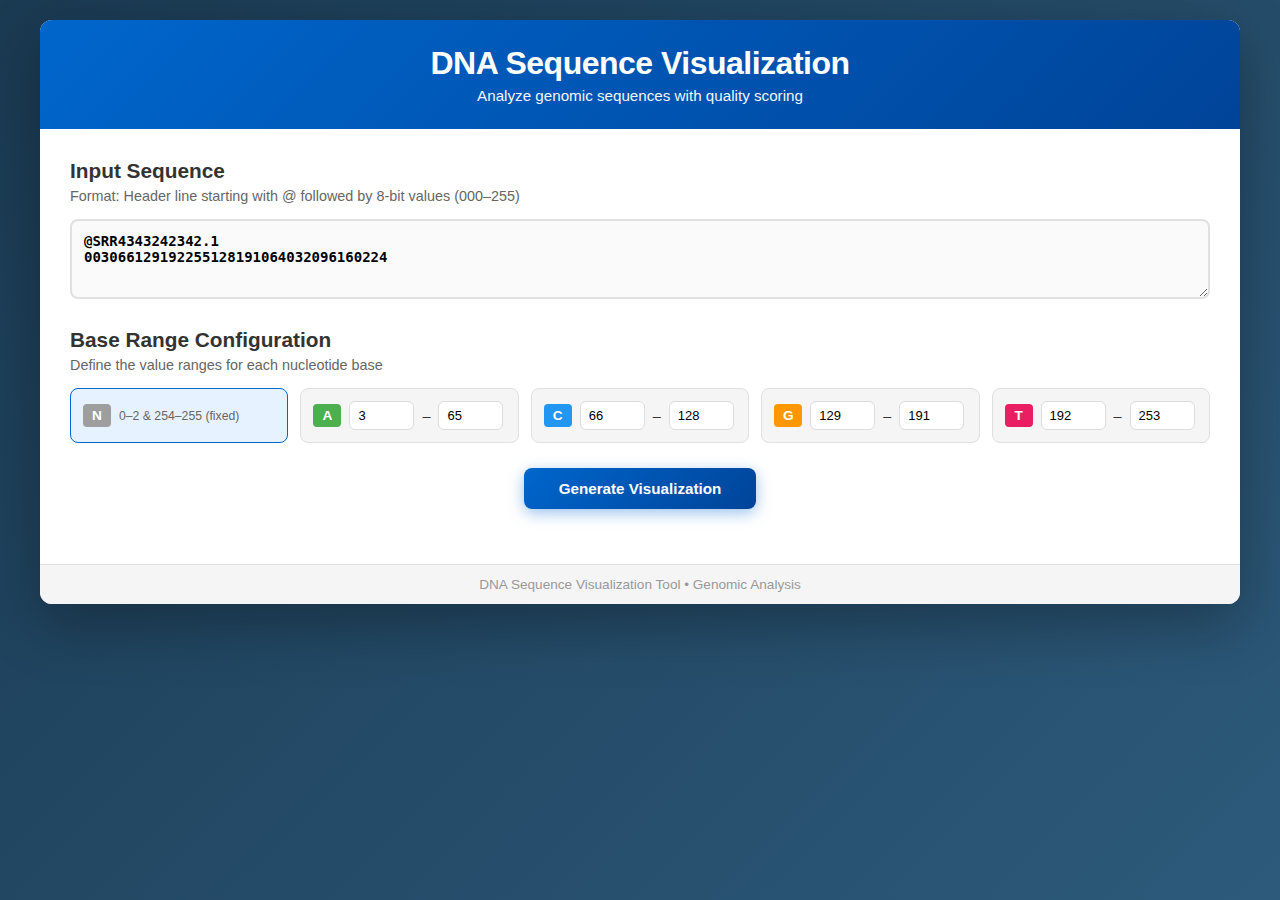
<file: tools/fastr/DNA Visualizer/index.html>
<!DOCTYPE html>
<html lang="en">
<head>
  <meta charset="UTF-8">
  <meta name="viewport" content="width=device-width, initial-scale=1.0">
  <title>DNA Sequence Visualization</title>
  <link rel="stylesheet" href="../../../assets/css/fastrVisualizer.css">
</head>
<body>
  <div class="container">
    <header class="header">
      <h1>DNA Sequence Visualization</h1>
      <p class="subtitle">Analyze genomic sequences with quality scoring</p>
    </header>

    <main class="main-content">
      <section class="input-section">
        <div class="section-header">
          <h2>Input Sequence</h2>
          <p class="help-text">Format: Header line starting with @ followed by 8-bit values (000–255)</p>
        </div>
        
        <textarea id="sequenceInput" placeholder="@SRR4343242342.1&#10;003066129192255128191064032096160224">@SRR4343242342.1
003066129192255128191064032096160224</textarea>
      </section>

      <section class="ranges-section">
        <div class="section-header">
          <h2>Base Range Configuration</h2>
          <p class="help-text">Define the value ranges for each nucleotide base</p>
        </div>
        
        <div class="ranges">
          <div class="range-item fixed">
            <span class="base-label">N</span>
            <span class="range-value">0–2 & 254–255 (fixed)</span>
          </div>
          <div class="range-item">
            <span class="base-label">A</span>
            <input id="Amin" value="3" type="number"> –
            <input id="Amax" value="65" type="number">
          </div>
          <div class="range-item">
            <span class="base-label">C</span>
            <input id="Cmin" value="66" type="number"> –
            <input id="Cmax" value="128" type="number">
          </div>
          <div class="range-item">
            <span class="base-label">G</span>
            <input id="Gmin" value="129" type="number"> –
            <input id="Gmax" value="191" type="number">
          </div>
          <div class="range-item">
            <span class="base-label">T</span>
            <input id="Tmin" value="192" type="number"> –
            <input id="Tmax" value="253" type="number">
          </div>
        </div>
      </section>

      <div class="button-container">
        <button class="btn-generate" onclick="generateImage()">Generate Visualization</button>
      </div>

      <div id="output" class="output-section"></div>
    </main>

    <footer class="footer">
      <p>DNA Sequence Visualization Tool • Genomic Analysis</p>
    </footer>
  </div>

  <script src="../../../assets/js/fastrVisualizer.js"></script>
</body>
</html>
</file>
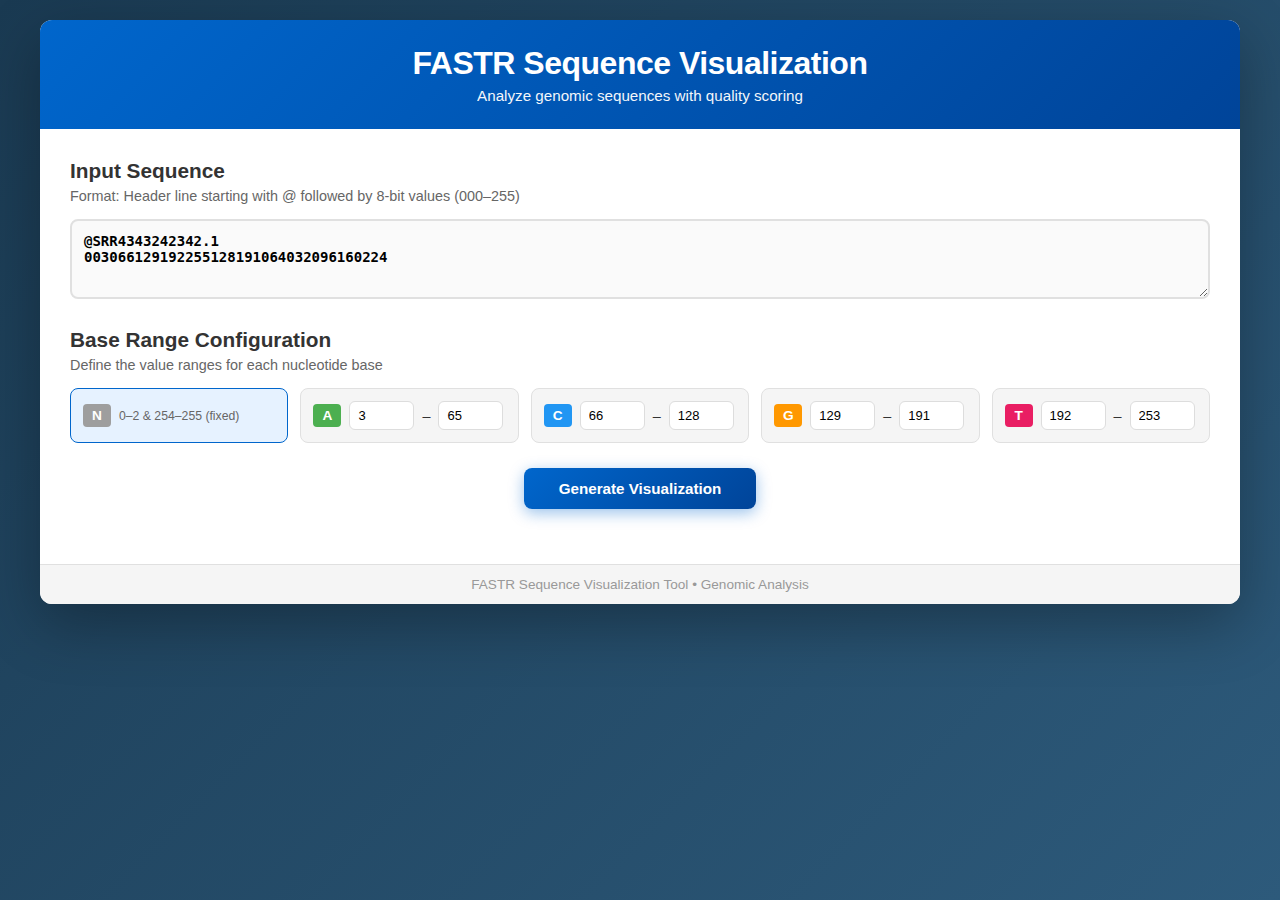
<file: tools/fastr/FASTR Visualizer/index.html>
<!DOCTYPE html>
<html lang="en">
<head>
  
  <meta charset="UTF-8">
  <meta name="viewport" content="width=device-width, initial-scale=1.0">
  <title>FASTR Sequence Visualization</title>
  <link rel="stylesheet" href="../../../assets/css/fastrVisualizer.css">
</head>
<body>
  <div class="container">
    <header class="header">
      <h1>FASTR Sequence Visualization</h1>
      <p class="subtitle">Analyze genomic sequences with quality scoring</p>
    </header>

    <main class="main-content">
      <section class="input-section">
        <div class="section-header">
          <h2>Input Sequence</h2>
          <p class="help-text">Format: Header line starting with @ followed by 8-bit values (000–255)</p>
        </div>
        
        <textarea id="sequenceInput" placeholder="@SRR4343242342.1&#10;003066129192255128191064032096160224">@SRR4343242342.1
003066129192255128191064032096160224</textarea>
      </section>

      <section class="ranges-section">
        <div class="section-header">
          <h2>Base Range Configuration</h2>
          <p class="help-text">Define the value ranges for each nucleotide base</p>
        </div>
        
        <div class="ranges">
          <div class="range-item fixed">
            <span class="base-label">N</span>
            <span class="range-value">0–2 & 254–255 (fixed)</span>
          </div>
          <div class="range-item">
            <span class="base-label">A</span>
            <input id="Amin" value="3" type="number"> –
            <input id="Amax" value="65" type="number">
          </div>
          <div class="range-item">
            <span class="base-label">C</span>
            <input id="Cmin" value="66" type="number"> –
            <input id="Cmax" value="128" type="number">
          </div>
          <div class="range-item">
            <span class="base-label">G</span>
            <input id="Gmin" value="129" type="number"> –
            <input id="Gmax" value="191" type="number">
          </div>
          <div class="range-item">
            <span class="base-label">T</span>
            <input id="Tmin" value="192" type="number"> –
            <input id="Tmax" value="253" type="number">
          </div>
        </div>
      </section>

      <div class="button-container">
        <button class="btn-generate" onclick="generateImage()">Generate Visualization</button>
      </div>

      <div id="output" class="output-section"></div>
    </main>

    <footer class="footer">
      <p>FASTR Sequence Visualization Tool • Genomic Analysis</p>
    </footer>
  </div>

  <script src="../../../assets/js/fastrVisualizer.js"></script>
</body>
</html>
</file>
<file: assets/css/fastrVisualizer.css>
* {
  margin: 0;
  padding: 0;
  box-sizing: border-box;
}

body {
  font-family: -apple-system, BlinkMacSystemFont, 'Segoe UI', Roboto, 'Helvetica Neue', Arial, sans-serif;
  background: linear-gradient(135deg, #1a3a52 0%, #2d5a7b 100%);
  min-height: 100vh;
  padding: 20px;
  color: #333;
}

.container {
  max-width: 1200px;
  margin: 0 auto;
  background: white;
  border-radius: 12px;
  box-shadow: 0 20px 60px rgba(0, 0, 0, 0.3);
  overflow: hidden;
}

.header {
  background: linear-gradient(135deg, #0066cc 0%, #004499 100%);
  color: white;
  padding: 25px 30px;
  text-align: center;
}

.header h1 {
  font-size: 2em;
  margin-bottom: 5px;
  font-weight: 700;
  letter-spacing: -0.5px;
}

.subtitle {
  font-size: 0.95em;
  opacity: 0.95;
  font-weight: 300;
}

.main-content {
  padding: 30px 30px;
}

.section-header {
  margin-bottom: 15px;
}

.section-header h2 {
  font-size: 1.3em;
  color: #333;
  margin-bottom: 5px;
  font-weight: 600;
}

.help-text {
  font-size: 0.9em;
  color: #666;
  font-weight: 400;
}

.input-section {
  margin-bottom: 25px;
}

textarea {
  width: 100%;
  height: 80px;
  font-family: 'Monaco', 'Menlo', 'Ubuntu Mono', monospace;
  font-size: 14px;
  font-weight: 700;
  padding: 12px;
  border: 2px solid #e0e0e0;
  border-radius: 8px;
  resize: vertical;
  transition: all 0.3s ease;
  background: #fafafa;
}

textarea:focus {
  outline: none;
  border-color: #0066cc;
  background: white;
  box-shadow: 0 0 0 3px rgba(0, 102, 204, 0.1);
}

.ranges-section {
  margin-bottom: 25px;
}

.ranges {
  display: grid;
  grid-template-columns: repeat(auto-fit, minmax(180px, 1fr));
  gap: 12px;
}

.range-item {
  display: flex;
  align-items: center;
  gap: 8px;
  padding: 12px;
  background: #f5f5f5;
  border-radius: 8px;
  border: 1px solid #e0e0e0;
  transition: all 0.3s ease;
  font-size: 0.9em;
}

.range-item:hover {
  background: #fafafa;
  border-color: #0066cc;
  box-shadow: 0 2px 8px rgba(0, 102, 204, 0.1);
}

.range-item.fixed {
  background: #e6f2ff;
  border-color: #0066cc;
}

.base-label {
  font-weight: 700;
  font-size: 0.95em;
  min-width: 28px;
  text-align: center;
  padding: 4px 8px;
  border-radius: 4px;
  color: white;
}

/* Color each base label according to visualization colors */
.range-item.fixed .base-label {
  background-color: #9e9e9e;
}

.range-item:nth-child(2) .base-label {
  background-color: #4caf50;
}

.range-item:nth-child(3) .base-label {
  background-color: #2196f3;
}

.range-item:nth-child(4) .base-label {
  background-color: #ff9800;
}

.range-item:nth-child(5) .base-label {
  background-color: #e91e63;
}

.range-value {
  color: #666;
  font-size: 0.85em;
}

.range-item input {
  width: 65px;
  padding: 6px 8px;
  border: 1px solid #ddd;
  border-radius: 6px;
  font-size: 13px;
  transition: all 0.3s ease;
}

.range-item input:focus {
  outline: none;
  border-color: #0066cc;
  box-shadow: 0 0 0 3px rgba(0, 102, 204, 0.1);
}

.button-container {
  display: flex;
  justify-content: center;
  margin-bottom: 25px;
}

.btn-generate {
  padding: 12px 35px;
  font-size: 0.95em;
  font-weight: 600;
  color: white;
  background: linear-gradient(135deg, #0066cc 0%, #004499 100%);
  border: none;
  border-radius: 8px;
  cursor: pointer;
  transition: all 0.3s ease;
  box-shadow: 0 4px 15px rgba(0, 102, 204, 0.4);
}

.btn-generate:hover {
  transform: translateY(-2px);
  box-shadow: 0 6px 20px rgba(0, 102, 204, 0.6);
}

.btn-generate:active {
  transform: translateY(0);
}

.output-section {
  margin-top: 20px;
}

pre {
  margin-top: 12px;
  padding: 12px;
  background: #f5f5f5;
  border: 1px solid #e0e0e0;
  border-radius: 8px;
  font-size: 12px;
  font-family: 'Courier New', monospace;
  overflow-x: auto;
  line-height: 1.4;
}

table {
  border-collapse: collapse;
  margin-top: 15px;
  width: 100%;
  max-width: 100%;
  overflow-x: auto;
}

td {
  width: 24px;
  height: 24px;
  border: 1px solid #ddd;
  text-align: center;
  font-size: 11px;
  font-weight: bold;
  transition: all 0.2s ease;
}

td:hover {
  transform: scale(1.1);
  box-shadow: 0 2px 8px rgba(0, 0, 0, 0.15);
}

/* Base colors */
.base-A { background-color: #4caf50; color: #fff; }
.base-C { background-color: #2196f3; color: #fff; }
.base-G { background-color: #ff9800; color: #000; }
.base-T { background-color: #e91e63; color: #fff; }
.base-N { background-color: #9e9e9e; color: #000; }

/* Improved visualization styles */
.improved-viz {
  margin-top: 20px;
  padding: 15px;
  background: linear-gradient(135deg, #f0f4f8 0%, #e0e8f0 100%);
  border: 2px solid #0066cc;
  border-radius: 8px;
  box-shadow: 0 4px 15px rgba(0, 102, 204, 0.15);
}

.improved-viz h3 {
  color: #0066cc;
  margin-bottom: 10px;
  font-size: 1.1em;
  font-weight: 600;
}

.viz-header {
  font-weight: bold;
  margin-bottom: 8px;
  font-size: 13px;
  color: #333;
  padding: 8px;
  background: white;
  border-radius: 6px;
  border-left: 4px solid #0066cc;
}

.viz-row {
  display: flex;
  font-family: 'Courier New', monospace;
  font-size: 15px;
  line-height: 1.3;
  margin-bottom: 1px;
  padding: 4px 8px;
  background: white;
  border-radius: 4px;
}

.base-row {
  margin-bottom: 0;
}

.quality-row {
  margin-top: 0;
  margin-bottom: 0;
}

.quality-box-row {
  margin-top: 0;
}

/* Colored bases as text (no boxes) */
.colored-base {
  width: 1ch;
  text-align: center;
  font-weight: bold;
  padding: 0;
  margin: 0;
}

.colored-base.base-A { color: #4caf50; }
.colored-base.base-C { color: #2196f3; }
.colored-base.base-G { color: #ff9800; }
.colored-base.base-T { color: #e91e63; }
.colored-base.base-N { color: #9e9e9e; }

/* Quality characters as plain text with hover */
.quality-char-text {
  width: 1ch;
  text-align: center;
  font-weight: normal;
  padding: 0;
  margin: 0;
  cursor: help;
  color: #333;
}

/* Quality boxes (reusing Mohammed's liked colored boxes) */
.quality-box {
  width: 1ch;
  height: 1.2em;
  display: inline-block;
  text-align: center;
  margin: 0;
  cursor: help;
  border: 1px solid rgba(0,0,0,0.1);
  border-radius: 3px;
  transition: all 0.2s ease;
}

.quality-box:hover {
  transform: scale(1.15);
  box-shadow: 0 2px 8px rgba(0, 0, 0, 0.2);
}

.quality-green { background-color: #4caf50; }
.quality-orange { background-color: #ff9800; }
.quality-red { background-color: #f44336; }

/* Hover tooltip for both quality text and boxes */
.quality-char-text:hover::after,
.quality-box:hover::after {
  content: attr(data-accuracy) '%';
  position: absolute;
  bottom: 100%;
  left: 50%;
  transform: translateX(-50%);
  background: #333;
  color: white;
  padding: 5px 10px;
  border-radius: 4px;
  font-size: 12px;
  white-space: nowrap;
  z-index: 1000;
  margin-bottom: 5px;
  font-weight: 600;
}

.quality-char-text:hover::before,
.quality-box:hover::before {
  content: '';
  position: absolute;
  bottom: 100%;
  left: 50%;
  transform: translateX(-50%);
  border: 5px solid transparent;
  border-top-color: #333;
  z-index: 1000;
}

.footer {
  background: #f5f5f5;
  padding: 12px;
  text-align: center;
  color: #999;
  font-size: 0.85em;
  border-top: 1px solid #e0e0e0;
}
</file>
